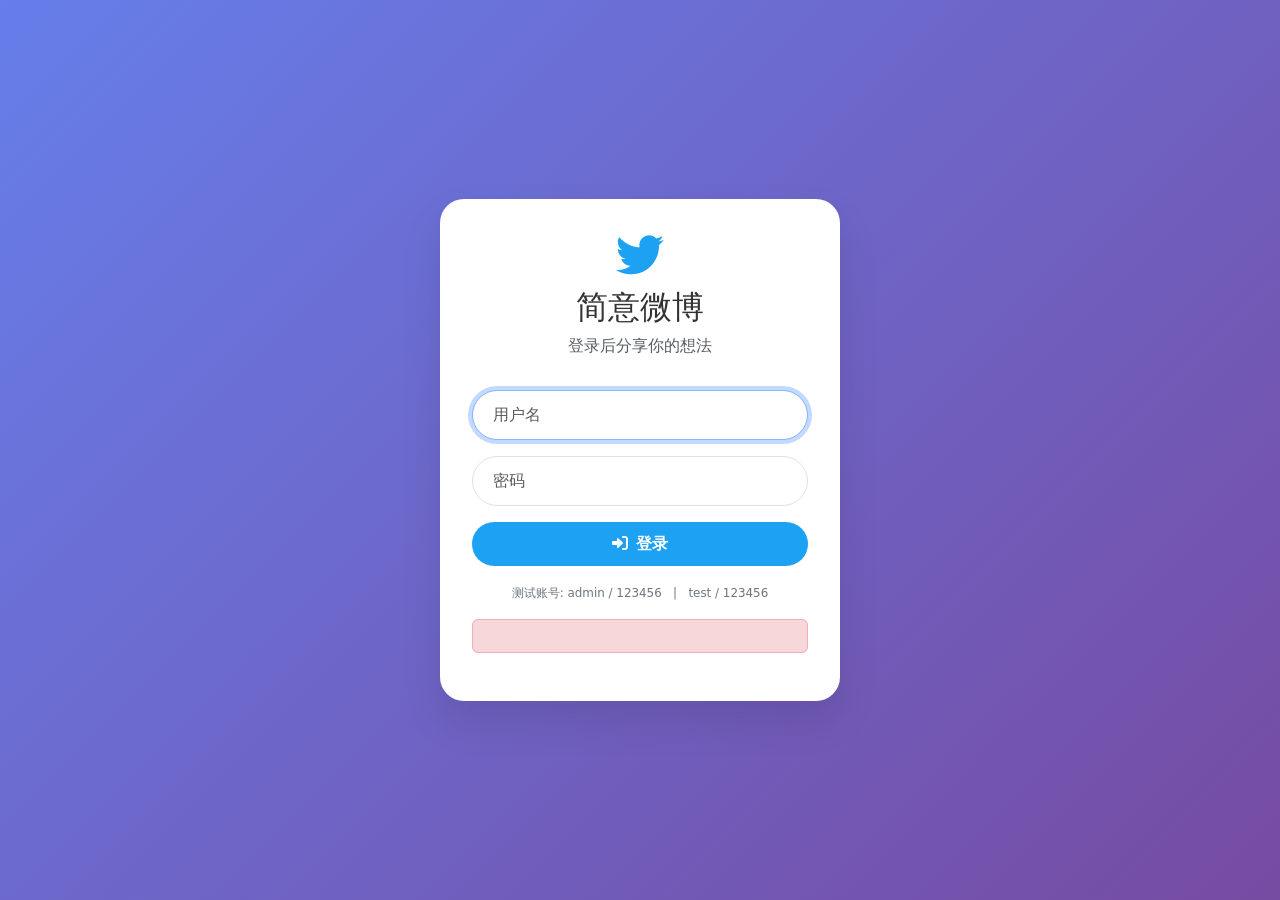
<file: demo/target/classes/templates/login.html>
<!-- src/main/resources/templates/login.html -->
<!DOCTYPE html>
<html lang="zh-CN">
<head>
    <meta charset="UTF-8">
    <meta name="viewport" content="width=device-width, initial-scale=1.0">
    <title>登录 - 简意微博</title>
    <link href="https://cdn.jsdelivr.net/npm/bootstrap@5.1.3/dist/css/bootstrap.min.css" rel="stylesheet">
    <link rel="stylesheet" href="https://cdnjs.cloudflare.com/ajax/libs/font-awesome/6.0.0-beta3/css/all.min.css">
    <style>
        body {
            background: linear-gradient(135deg, #667eea 0%, #764ba2 100%);
            min-height: 100vh;
            display: flex;
            align-items: center;
            justify-content: center;
            font-family: system-ui, -apple-system, 'Segoe UI', Roboto, sans-serif;
        }
        .login-card {
            background: white;
            border-radius: 24px;
            box-shadow: 0 20px 40px rgba(0,0,0,0.1);
            padding: 2rem;
            width: 100%;
            max-width: 400px;
        }
        .login-header {
            text-align: center;
            margin-bottom: 2rem;
        }
        .login-header i {
            font-size: 3rem;
            color: #1da1f2;
        }
        .login-header h2 {
            margin-top: 0.5rem;
            color: #333;
        }
        .form-control {
            border-radius: 30px;
            padding: 12px 20px;
        }
        .btn-login {
            border-radius: 30px;
            padding: 10px;
            background: #1da1f2;
            border: none;
            font-weight: 600;
        }
        .btn-login:hover {
            background: #0c8de0;
        }
        .test-accounts {
            margin-top: 1rem;
            font-size: 0.85rem;
            color: #6c757d;
            text-align: center;
        }
    </style>
</head>
<body>
    <div class="login-card">
        <div class="login-header">
            <i class="fab fa-twitter"></i>
            <h2>简意微博</h2>
            <p class="text-muted">登录后分享你的想法</p>
        </div>
        
        <form action="/doLogin" method="post">
            <div class="mb-3">
                <input type="text" class="form-control" name="username" placeholder="用户名" required autofocus>
            </div>
            <div class="mb-3">
                <input type="password" class="form-control" name="password" placeholder="密码" required>
            </div>
            <button type="submit" class="btn btn-primary btn-login w-100">
                <i class="fas fa-sign-in-alt me-2"></i>登录
            </button>
            <div class="test-accounts mt-3">
                <small>测试账号: admin / 123456 &nbsp;&nbsp;|&nbsp;&nbsp; test / 123456</small>
            </div>
        </form>
        
        <!-- 显示错误信息 -->
        <div th:if="${error}" class="alert alert-danger mt-3" role="alert" th:text="${error}"></div>
    </div>
</body>
</html>
</file>
